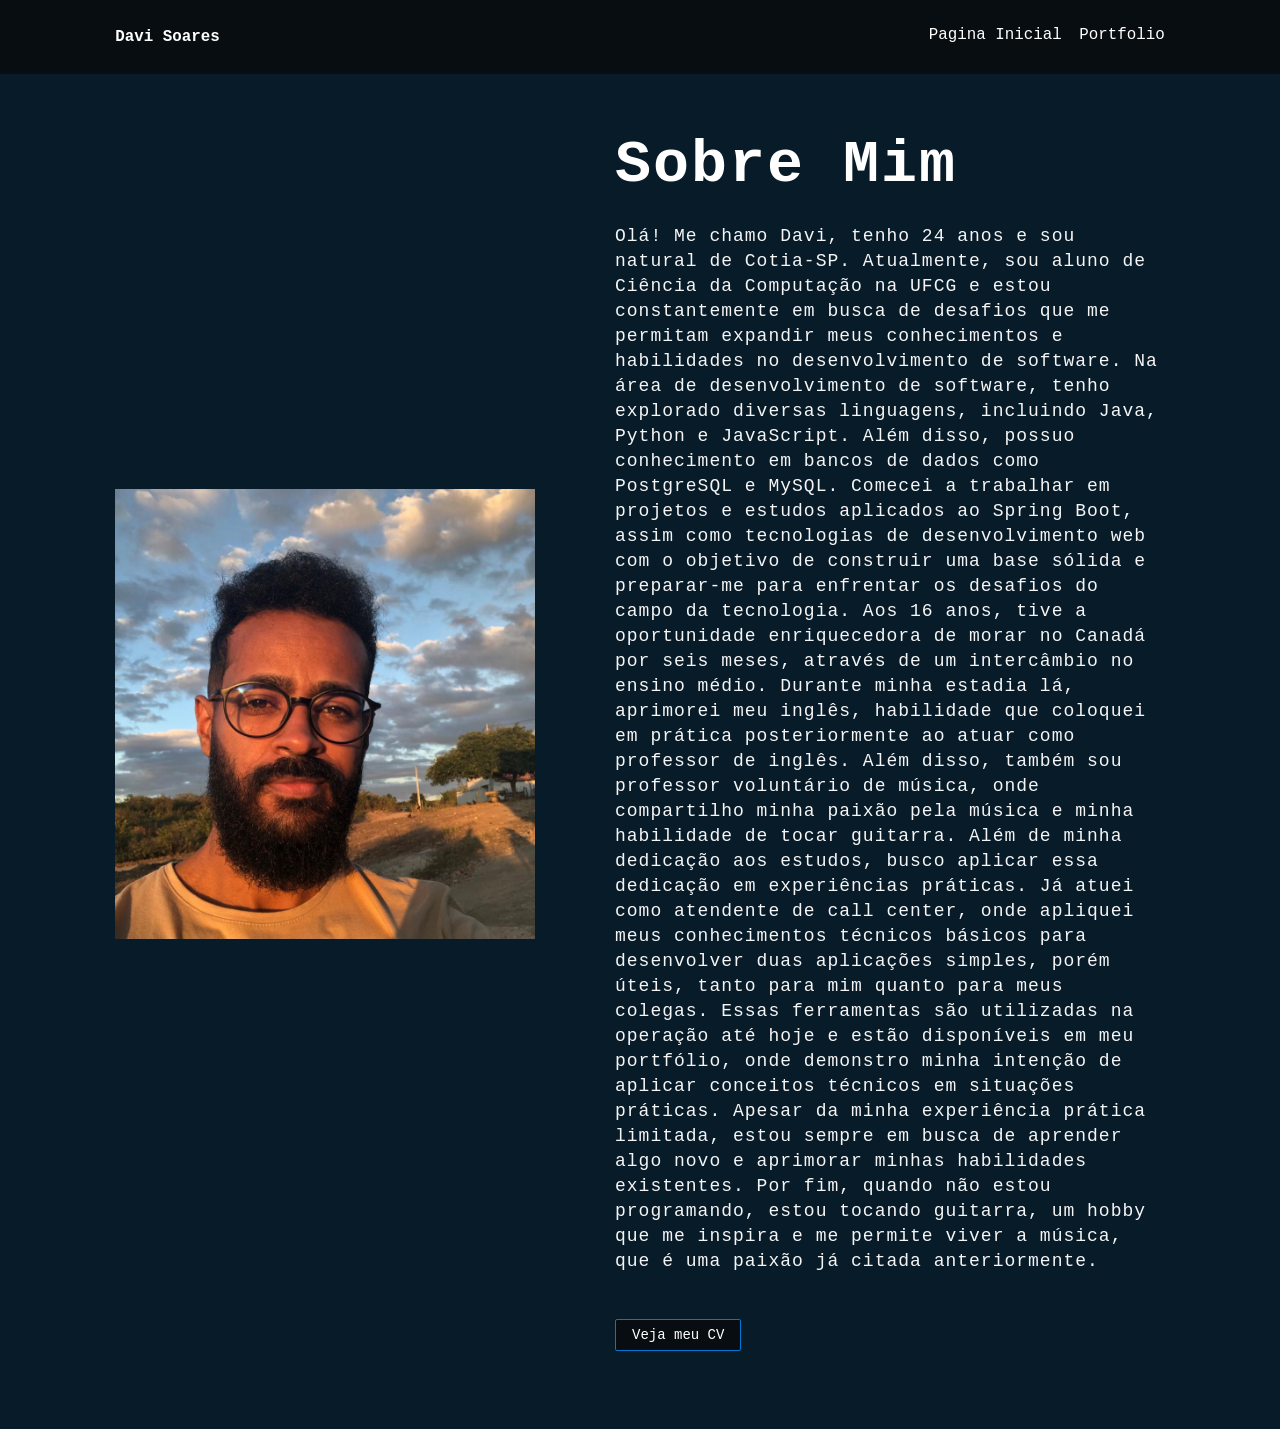
<file: aboutme/aboutme.html>
<!DOCTYPE html>
<html lang="pt-br">

<head>
    <meta charset="UTF-8">
    <meta name="viewport" content="width=device-width, initial-scale=1.0">
    <title>Davi Soares | Perfil</title>
    <link rel="stylesheet" href="aboutme.css">
    <link rel="preconnect" href="https://fonts.googleapis.com">
    <link href='https://unpkg.com/boxicons@2.1.4/css/boxicons.min.css' rel='stylesheet'>
</head>

<body>

    <header class="header">
        <a href="#personal" class="logo">Davi <span>Soares</span></a>
        <i class='bx bx-menu' id="menu-icon"></i>
        <nav class="navbar">
            <a href="../index.html">Pagina Inicial</a>
            <a href="../portfolio/portfolio.html">Portfolio</a>
        </nav>
    </header>

    <section class="profile">
        <div class="main">
            <img class="main-photo" src="Untitled.jpeg">
            <div class="profile-text">
                <h1>Sobre Mim</h1>
                <p>Olá! Me chamo Davi, tenho 24 anos e sou natural de Cotia-SP. Atualmente, sou aluno de Ciência da
                    Computação na UFCG e estou constantemente em busca de desafios que me permitam expandir meus
                    conhecimentos e habilidades no desenvolvimento de software. Na área de desenvolvimento de software,
                    tenho
                    explorado diversas linguagens, incluindo Java, Python e JavaScript. Além disso, possuo conhecimento
                    em bancos de dados
                    como PostgreSQL e MySQL. Comecei a trabalhar em projetos e estudos aplicados ao Spring Boot, assim
                    como
                    tecnologias de desenvolvimento web com o objetivo de construir uma base sólida e preparar-me para
                    enfrentar os
                    desafios do campo da tecnologia.
                    Aos 16 anos, tive a oportunidade enriquecedora de morar no Canadá por seis meses, através de um
                    intercâmbio no ensino médio. Durante minha estadia lá, aprimorei meu inglês, habilidade que coloquei
                    em prática posteriormente ao atuar como professor de inglês. Além disso, também sou professor
                    voluntário de música, onde compartilho minha paixão pela música e minha habilidade de tocar
                    guitarra.
                    Além de minha dedicação aos estudos, busco aplicar essa dedicação em experiências práticas. Já atuei
                    como atendente de call center, onde apliquei meus conhecimentos técnicos básicos para desenvolver
                    duas aplicações
                    simples, porém úteis, tanto para mim quanto para meus colegas. Essas ferramentas são utilizadas na
                    operação até hoje e estão disponíveis em meu portfólio, onde demonstro minha intenção de aplicar
                    conceitos técnicos em situações práticas. Apesar da minha experiência prática limitada, estou
                    sempre em busca de aprender algo novo e aprimorar minhas habilidades existentes.
                    Por fim, quando não estou programando, estou tocando guitarra, um hobby que me inspira e me
                    permite viver a música, que é uma paixão já citada anteriormente.</p>

                <a href="https://drive.google.com/file/d/1Dxp53ffgp3NlL-S8feNeYgYKxySYdqhZ/view?usp=sharing" download
                    target="_blank">
                    <button type="button">Veja meu CV</button>
                </a>

            </div>
        </div>
    </section>

    <script src="aboutme.js"></script>

</body>

</html>
</file>
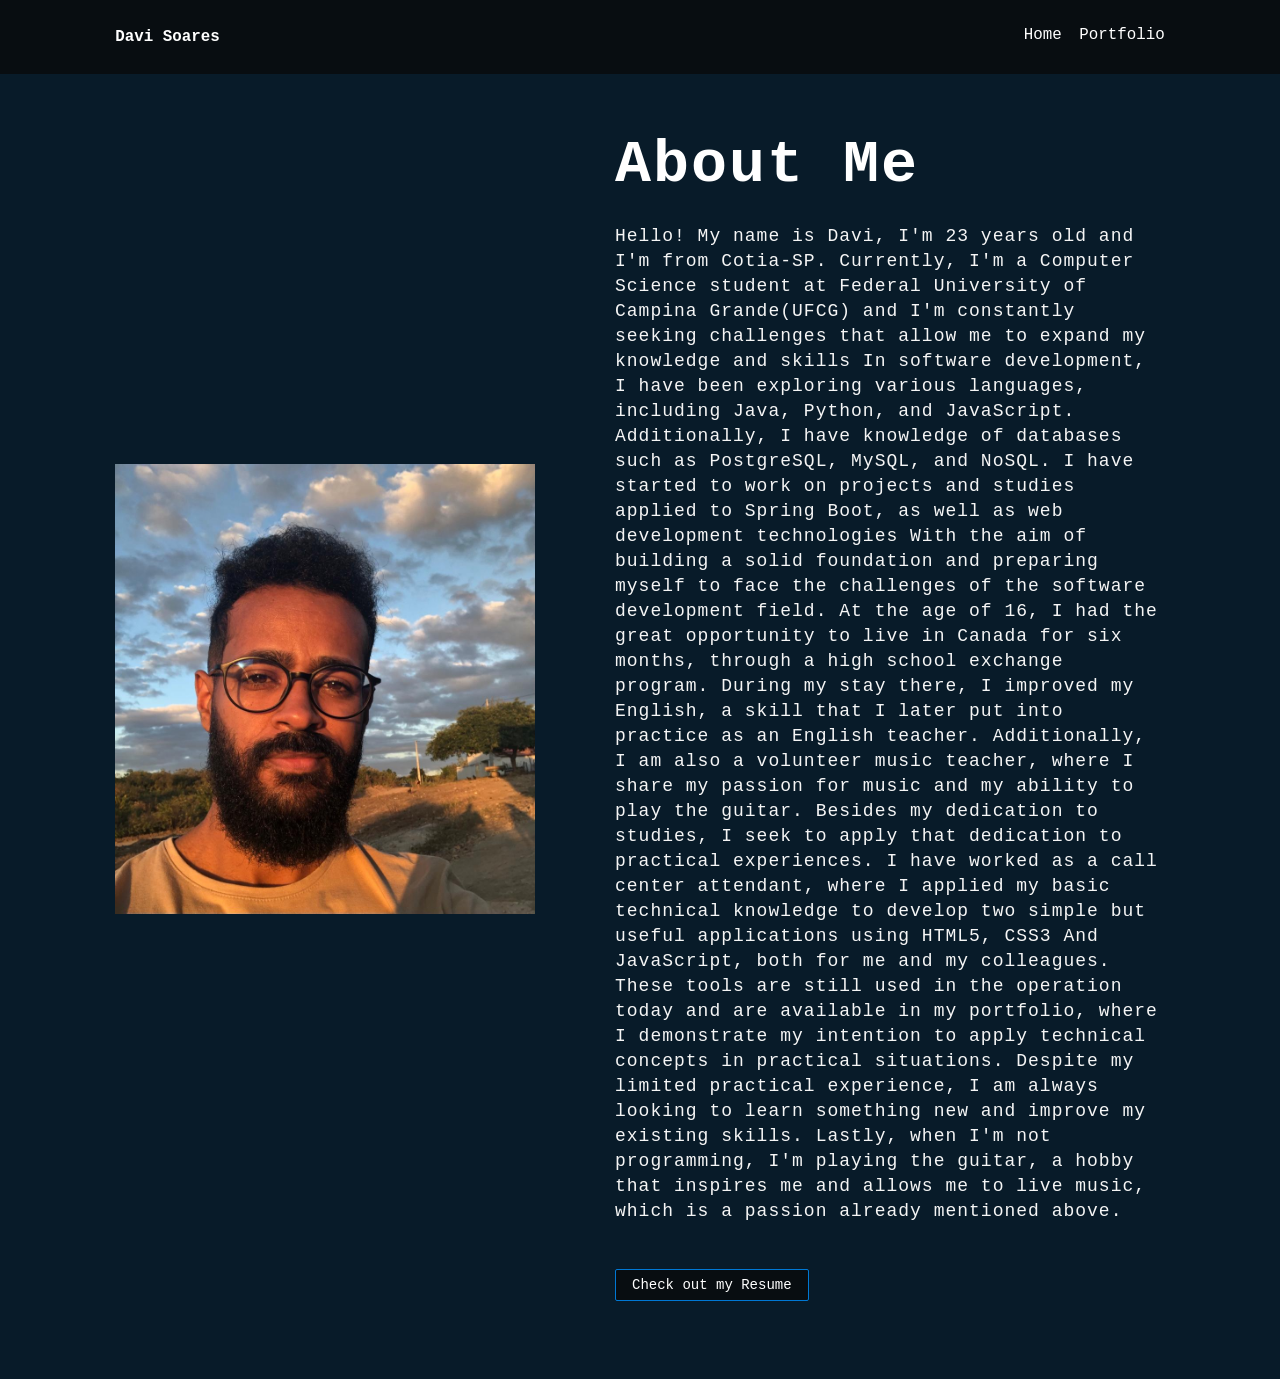
<file: engcomponents/aboutmeeng.html>
<!DOCTYPE html>
<html lang="en">

<head>
    <meta charset="UTF-8">
    <meta name="viewport" content="width=device-width, initial-scale=1.0">
    <title>Davi Soares | Profile</title>
    <link rel="stylesheet" href="../aboutme/aboutme.css">
    <link rel="preconnect" href="https://fonts.googleapis.com">
    <link href='https://unpkg.com/boxicons@2.1.4/css/boxicons.min.css' rel='stylesheet'>
</head>

<body>

    <header class="header">
        <a href="#personal" class="logo">Davi <span>Soares</span></a>
        <i class='bx bx-menu' id="menu-icon"></i>
        <nav class="navbar">
            <a href="home.html">Home</a>
            <a href="portfolioeng.html">Portfolio</a>
        </nav>
    </header>

    <section class="profile">
        <div class="main">
            <img class="main-photo" src="../aboutme/Untitled.jpeg">
            <div class="profile-text">
                <h1>About Me</h1>
                <p>Hello! My name is Davi, I'm 23 years old and I'm from Cotia-SP. Currently, I'm a Computer Science
                    student at Federal University
                    of Campina Grande(UFCG) and I'm constantly seeking challenges that allow me to expand my knowledge
                    and skills In software
                    development, I have been exploring various languages, including Java, Python, and JavaScript.
                    Additionally, I have knowledge of
                    databases such as PostgreSQL, MySQL, and NoSQL. I have started to work on projects and studies
                    applied to Spring Boot, as well as web
                    development technologies With the aim of building a solid foundation and preparing myself to face
                    the challenges of the software development
                    field. At the age of 16, I had the great opportunity to live in Canada for six months, through a
                    high
                    school exchange program. During my stay there, I improved my English, a skill that I later put into
                    practice as an
                    English teacher. Additionally, I am also a volunteer music teacher, where I share my passion for
                    music and my ability to
                    play the guitar. Besides my dedication to studies, I seek to apply that dedication to practical
                    experiences. I have worked
                    as a call center attendant, where I applied my basic technical knowledge to develop two simple but
                    useful applications using HTML5,
                    CSS3 And JavaScript, both for me and my colleagues. These tools are still used in the operation
                    today and are available in
                    my portfolio, where I demonstrate my intention to apply technical concepts in practical situations.
                    Despite my limited
                    practical experience, I am always looking to learn something new and improve my existing skills.
                    Lastly, when I'm not
                    programming, I'm playing the guitar, a hobby that inspires me and allows me to live music, which is
                    a passion
                    already mentioned above.</p>

                <a href="https://drive.google.com/file/d/1DsmA8WstKhmwHJdG93mw8WiyZVB0kxUX/view?usp=sharing" download
                    target="_blank">
                    <button type="button">Check out my Resume</button>
                </a>
            </div>
        </div>
    </section>

    <script src="../aboutme/aboutme.js"></script>

</body>

</html>
</file>
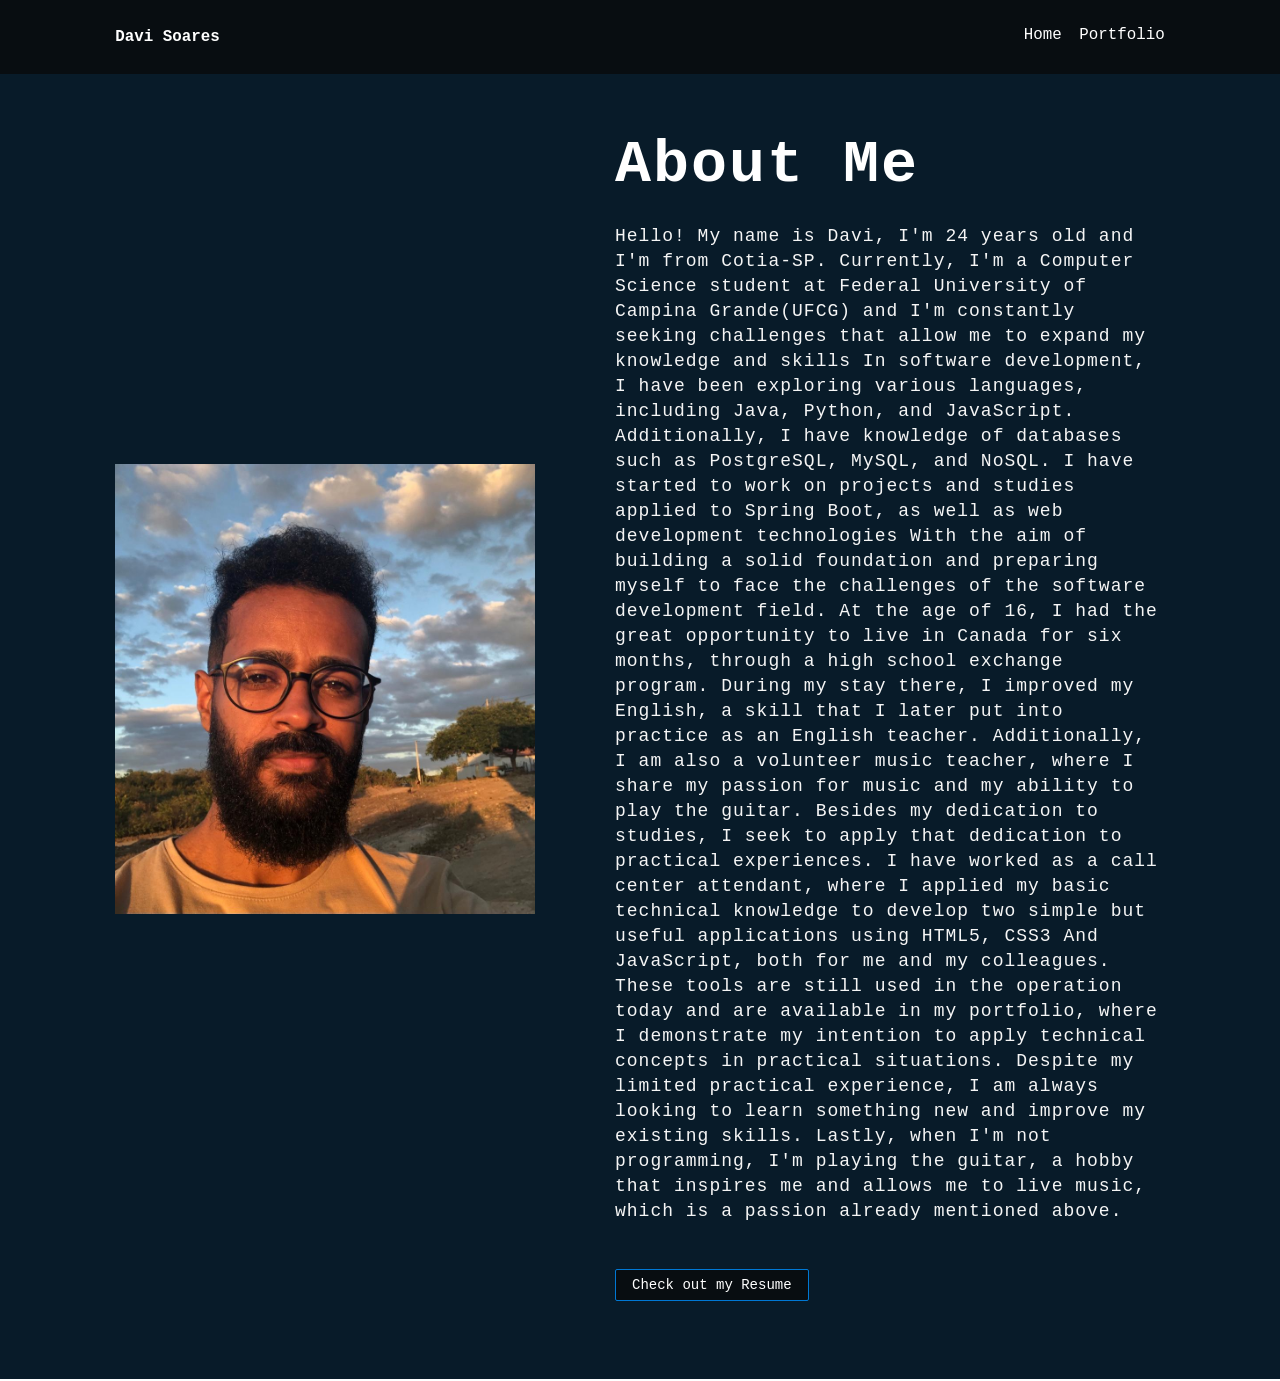
<file: englishcomponents/aboutmeeng.html>
<!DOCTYPE html>
<html lang="en">

<head>
    <meta charset="UTF-8">
    <meta name="viewport" content="width=device-width, initial-scale=1.0">
    <title>Davi Soares | Profile</title>
    <link rel="stylesheet" href="../aboutme/aboutme.css">
    <link rel="preconnect" href="https://fonts.googleapis.com">
    <link href='https://unpkg.com/boxicons@2.1.4/css/boxicons.min.css' rel='stylesheet'>
</head>

<body>

    <header class="header">
        <a href="#personal" class="logo">Davi <span>Soares</span></a>
        <i class='bx bx-menu' id="menu-icon"></i>
        <nav class="navbar">
            <a href="home.html">Home</a>
            <a href="portfolioeng.html">Portfolio</a>
        </nav>
    </header>

    <section class="profile">
        <div class="main">
            <img class="main-photo" src="../aboutme/Untitled.jpeg">
            <div class="profile-text">
                <h1>About Me</h1>
                <p>Hello! My name is Davi, I'm 24 years old and I'm from Cotia-SP. Currently, I'm a Computer Science
                    student at Federal University
                    of Campina Grande(UFCG) and I'm constantly seeking challenges that allow me to expand my knowledge
                    and skills In software
                    development, I have been exploring various languages, including Java, Python, and JavaScript.
                    Additionally, I have knowledge of
                    databases such as PostgreSQL, MySQL, and NoSQL. I have started to work on projects and studies
                    applied to Spring Boot, as well as web
                    development technologies With the aim of building a solid foundation and preparing myself to face
                    the challenges of the software development
                    field. At the age of 16, I had the great opportunity to live in Canada for six months, through a
                    high
                    school exchange program. During my stay there, I improved my English, a skill that I later put into
                    practice as an
                    English teacher. Additionally, I am also a volunteer music teacher, where I share my passion for
                    music and my ability to
                    play the guitar. Besides my dedication to studies, I seek to apply that dedication to practical
                    experiences. I have worked
                    as a call center attendant, where I applied my basic technical knowledge to develop two simple but
                    useful applications using HTML5,
                    CSS3 And JavaScript, both for me and my colleagues. These tools are still used in the operation
                    today and are available in
                    my portfolio, where I demonstrate my intention to apply technical concepts in practical situations.
                    Despite my limited
                    practical experience, I am always looking to learn something new and improve my existing skills.
                    Lastly, when I'm not
                    programming, I'm playing the guitar, a hobby that inspires me and allows me to live music, which is
                    a passion
                    already mentioned above.</p>

                <a href="https://drive.google.com/file/d/1ocWEY3vUoL57m0rBpg5Vrrh2Wp6xGThy/view?usp=sharing" download
                    target="_blank">
                    <button type="button">Check out my Resume</button>
                </a>
            </div>
        </div>
    </section>

    <script src="../aboutme/aboutme.js"></script>

</body>

</html>
</file>
<file: aboutme/aboutme.css>
* {
    padding: 0;
    margin: 0;
    font-family: "Roboto Mono", monospace;
    box-sizing: border-box;
}

html {
    font-size: 62.5%;
    overflow-x: hidden;
}

body {
    margin: 0;
    padding: 0;
}

.header {
    position: fixed;
    top: 0;
    left: 0;
    width: 100%;
    padding: 3rem 9%;
    background-color: #080d11;
    backdrop-filter: blur(10px);
    display: flex;
    justify-content: space-between;
    align-items: center;
    z-index: 100;
}

.navbar {
    display: flex;
}

.navbar a {
    font-size: 1.8rem;
    color: white;
    margin-left: 2rem;
    font-weight: 500;
    transition: 0.3s ease-in-out;
    border-bottom: 3px solid transparent;
    text-decoration: none;
}

.logo {
    font-size: 1.8rem;
    color: white;
    font-weight: bold;
    text-decoration: none;
}

.navbar a:hover,
.navbar a:active {
    color: #2a709e;
    border-bottom: 3px #2a709e;
}

#menu-icon {
    font-size: 3.6rem;
    color: #2a709e;
    display: none;
}

.profile {
    width: 100%;
    padding: 78px 0px;
    background-color: #081b29;
}

.profile img {
    height: auto;
    width: 420px;
}

.profile-text {
    width: 550px;
}

.main {
    width: 1130px;
    max-width: 95%;
    margin: 0 auto;
    display: flex;
    align-items: center;
    justify-content: space-around;
}

.profile-text {
    margin-top: 6rem;
}

.profile-text h1 {
    color: white;
    font-size: 60px;
    text-transform: capitalize;
    margin-bottom: 25px;
    letter-spacing: 2px;
}

.profile-text p {
    color: whitesmoke;
    letter-spacing: 1px;
    line-height: 25px;
    font-size: 18px;
    margin-bottom: 45px;
    max-width: 600px;
}

.profile-text button {
    display: inline-block;
    outline: 0;
    text-align: center;
    cursor: pointer;
    padding: 0px 16px;
    border-radius: 2px;
    min-width: 80px;
    height: 32px;
    background-color: #080d11;
    color: rgb(255, 255, 255);
    font-size: 14px;
    font-weight: 400;
    box-sizing: border-box;
    border: 1px solid rgb(0, 120, 212);
}

.profile-text button:hover {
    background-color: rgb(16, 110, 190);
    border: 1px solid rgb(16, 110, 190);
}

@media (max-width: 768px) {
    .main {
        flex-direction: column;
        align-items: center;
        padding: 2rem;
    }

    .profile img {
        margin-left: 0;
        margin-bottom: 1rem;
    }

    .profile img {
        width: 200px;
    }

    .profile-text h1 {
        font-size: 2rem;
        text-align: center;
        margin-bottom: 1rem;
    }

    .profile-text {
        max-width: 100%;
        text-align: center;
    }

    .profile-text p {
        font-size: 1.4rem;
        line-height: 1.4;
        margin-bottom: 1rem;
    }
}

@media (max-width: 1285px) {
    html {
        font-size: 55%;
    }
}

@media (max-width: 895px) {
    #menu-icon {
        display: block;
    }
}

@media (max-width: 991px) {
    .header {
        padding: 2rem 3%;
    }
}

@media (max-width: 895px) {
    #menu-icon {
        display: block;
    }

    .navbar {
        position: absolute;
        top: 100%;
        right: 0;
        width: 50%;
        padding: 1rem 3%;
        background-color: rgba(8, 13, 17, 0.8);
        border-bottom-left-radius: 2rem;
        border-left: 2px solid var(--main-color);
        border-bottom: 2px solid var(--main-color);
        display: none;
    }

    .navbar.active {
        display: flex;
        flex-direction: column;
    }

    .navbar a {
        display: block;
        font-size: 2rem;
        margin: 3rem 0;
        color: white;
        text-align: center;
    }
}
</file>
